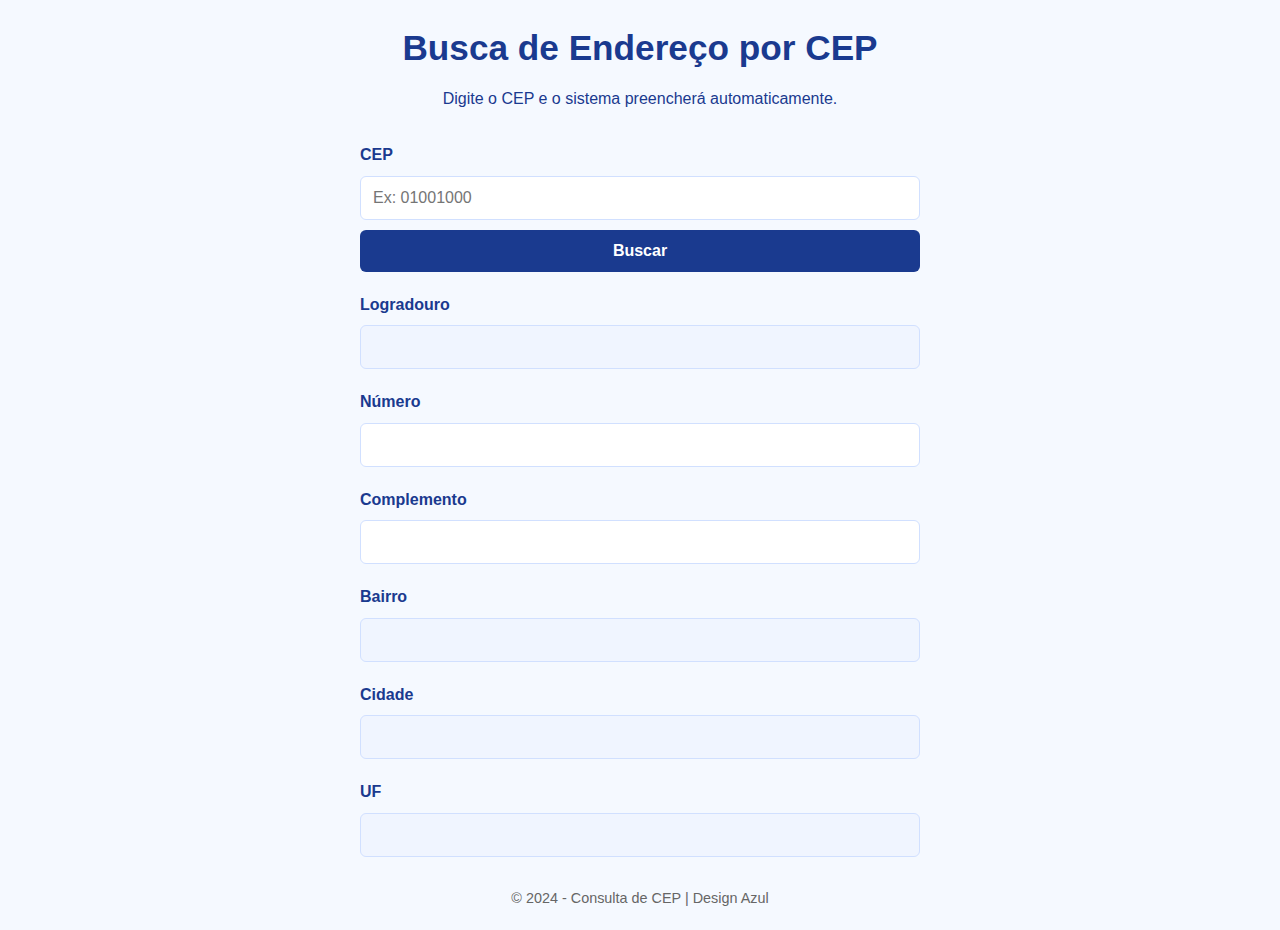
<file: index.html>
<!DOCTYPE html>
<html lang="pt-BR">
  <head>
    <meta charset="UTF-8" />
    <meta name="viewport" content="width=device-width, initial-scale=1.0" />
    <title>Busca de CEP - Design Azul</title>
    <link rel="stylesheet" href="style.css" />
  </head>
  <body>
    <div class="container">
      <header class="cabecalho">
        <h1>Busca de Endereço por CEP</h1>
        <p>Digite o CEP e o sistema preencherá automaticamente.</p>
      </header>

      <main class="principal">
        <div class="campo">
          <label for="cep">CEP</label>
          <input
            type="text"
            id="cep"
            placeholder="Ex: 01001000"
            maxlength="9"
            required
          />
          <button type="button" class="botao-buscar" id="buscar" onclick="buscarCep()">Buscar</button>
        </div>

        <div class="campo">
          <label for="logradouro">Logradouro</label>
          <input type="text" id="logradouro" disabled />
        </div>

        <div class="campo">
          <label for="numero">Número</label>
          <input type="text" id="numero" />
        </div>

        <div class="campo">
          <label for="complemento">Complemento</label>
          <input type="text" id="complemento" />
        </div>

        <div class="campo">
          <label for="bairro">Bairro</label>
          <input type="text" id="bairro" disabled />
        </div>

        <div class="campo">
          <label for="cidade">Cidade</label>
          <input type="text" id="cidade" disabled />
        </div>

        <div class="campo">
          <label for="uf">UF</label>
          <input type="text" id="uf" disabled maxlength="2" />
        </div>
      </main>

      <footer class="rodape">
        <p>© 2024 - Consulta de CEP | Design Azul</p>
      </footer>
    </div>

    <script src="script.js"></script>
  </body>
</html>
</file>
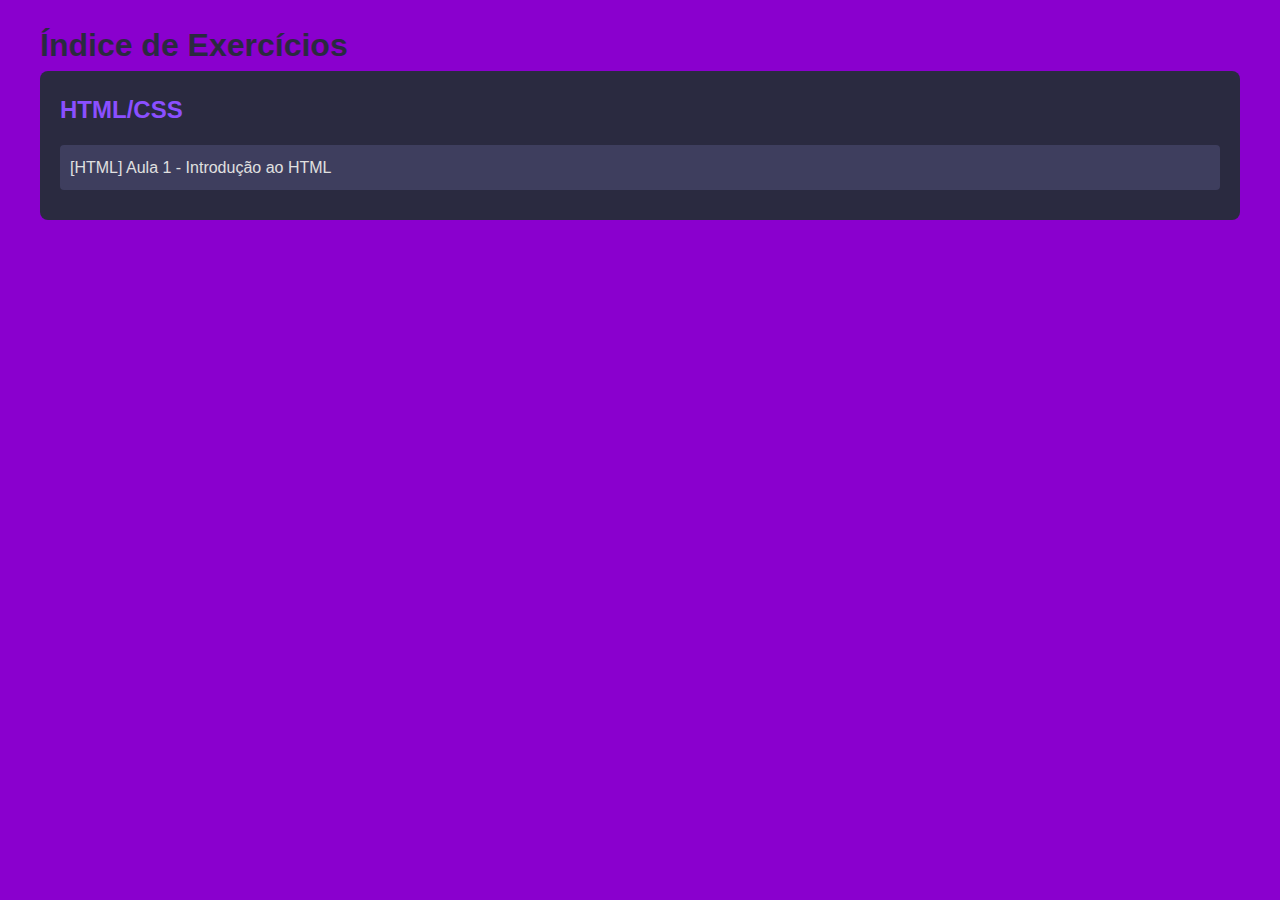
<file: portfolio/index.html>
<!DOCTYPE html>
<html lang="pt-BR">
  <head>
    <meta charset="UTF-8" />
    <meta name="viewport" content="width=device-width, initial-scale=1.0" />
    <title>Índice de Exercícios</title>
    <link rel="stylesheet" href="styles/index.css" />
    <link rel="shortcut icon" href="../assets/star.png" type="image/png" />
  </head>
  <body>
    <div class="container">
      <h1>Índice de Exercícios</h1>

      <!-- Seção HTML/CSS -->
      <div class="theme-section">
        <h2>HTML/CSS</h2>
        <ul class="lesson-list">
          <li>
            <a href="busca_cep/index.html"
              >[HTML] Aula 1 - Introdução ao HTML</a
            >
          </li>
        </ul>
      </div>
    </div>
  </body>
</html>
</file>
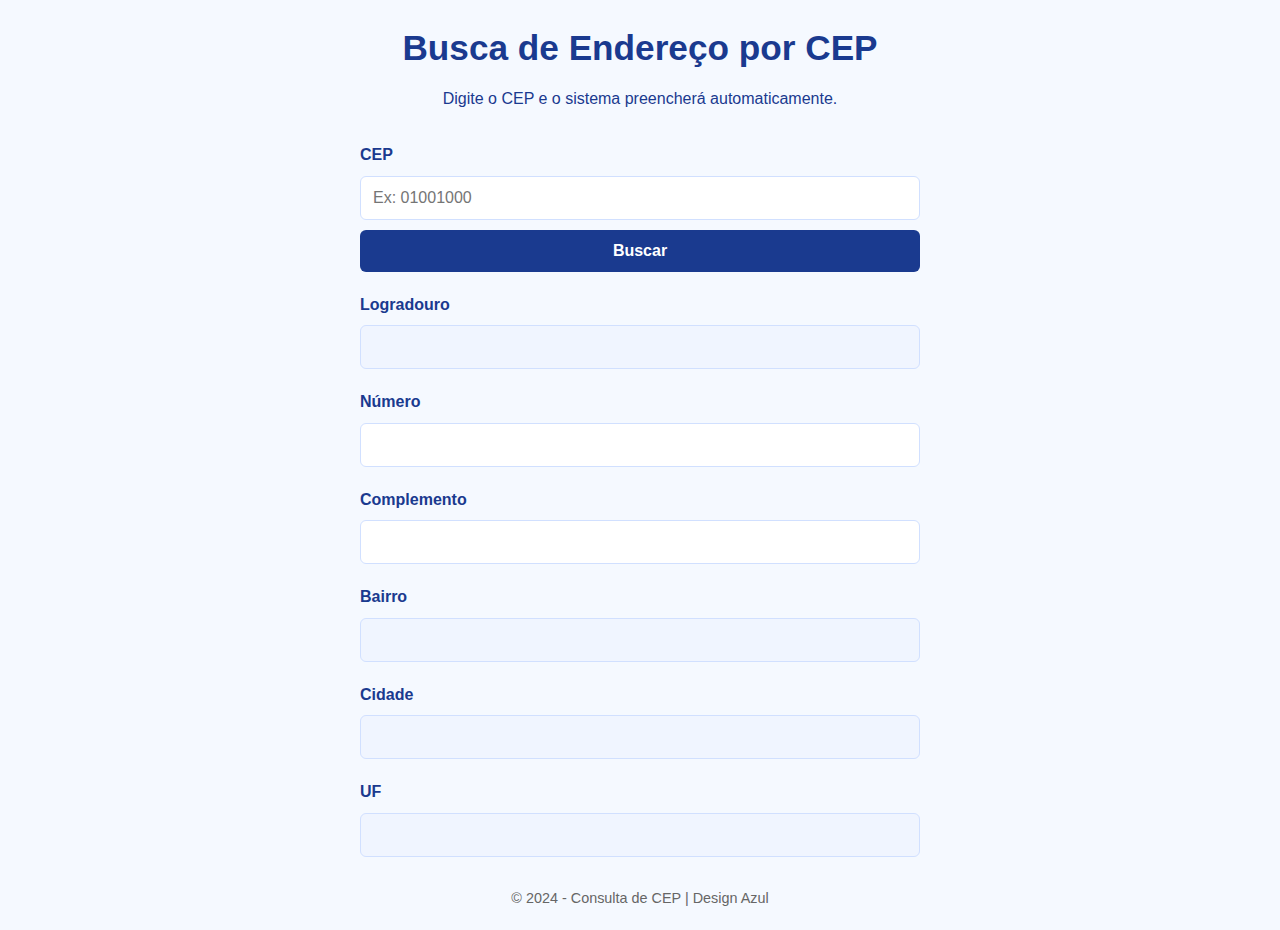
<file: portfolio/busca_cep/index.html>
<!DOCTYPE html>
<html lang="pt-BR">
  <head>
    <meta charset="UTF-8" />
    <meta name="viewport" content="width=device-width, initial-scale=1.0" />
    <title>Busca de CEP - Design Azul</title>
    <link rel="stylesheet" href="style.css" />
  </head>
  <body>
    <div class="container">
      <header class="cabecalho">
        <h1>Busca de Endereço por CEP</h1>
        <p>Digite o CEP e o sistema preencherá automaticamente.</p>
      </header>

      <main class="principal">
        <div class="campo">
          <label for="cep">CEP</label>
          <input
            type="text"
            id="cep"
            placeholder="Ex: 01001000"
            maxlength="9"
            required
          />
          <button type="button" class="botao-buscar" id="buscar" onclick="carregarCep()">Buscar</button>
        </div>

        <div class="campo">
          <label for="logradouro">Logradouro</label>
          <input type="text" id="logradouro" disabled />
        </div>

        <div class="campo">
          <label for="numero">Número</label>
          <input type="text" id="numero" />
        </div>

        <div class="campo">
          <label for="complemento">Complemento</label>
          <input type="text" id="complemento" />
        </div>

        <div class="campo">
          <label for="bairro">Bairro</label>
          <input type="text" id="bairro" disabled />
        </div>

        <div class="campo">
          <label for="cidade">Cidade</label>
          <input type="text" id="cidade" disabled />
        </div>

        <div class="campo">
          <label for="uf">UF</label>
          <input type="text" id="uf" disabled maxlength="2" />
        </div>
      </main>

      <footer class="rodape">
        <p>© 2024 - Consulta de CEP | Design Azul</p>
      </footer>
    </div>

    <script src="script.js"></script>
  </body>
</html>
</file>
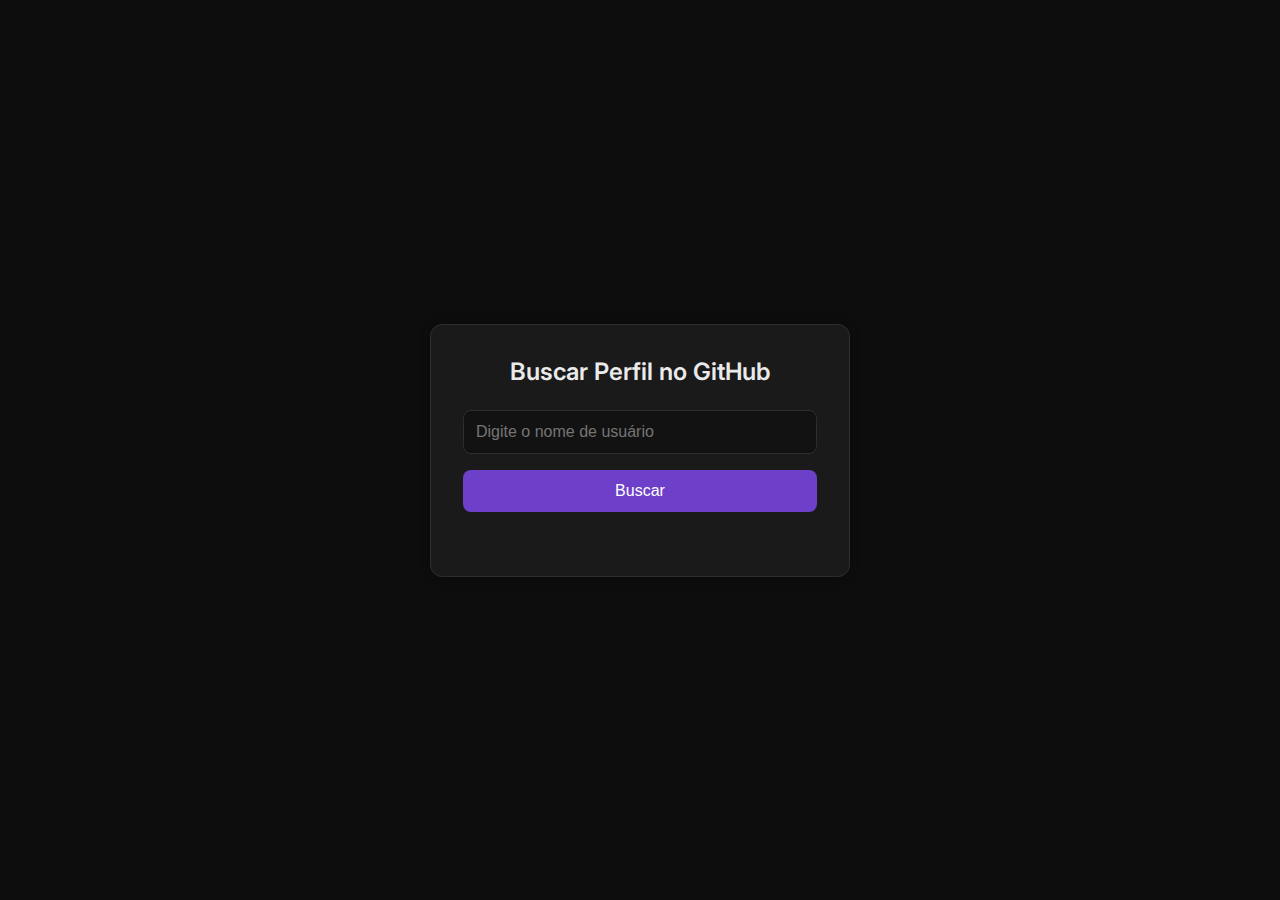
<file: projetos/busca_github/index.html>
<!DOCTYPE html>
<html lang="pt-br">
  <head>
    <meta charset="UTF-8" />
    <meta name="viewport" content="width=device-width, initial-scale=1.0" />
    <title>GitHub Profile Finder</title>
    <link
      href="https://fonts.googleapis.com/css2?family=Inter:wght@400;600&display=swap"
      rel="stylesheet"
    />
    <link rel="stylesheet" href="style.css" />
  </head>
  <body>
    <div class="container">
      <h1>Buscar Perfil no GitHub</h1>
      <input type="text" id="usuario" placeholder="Digite o nome de usuário" />
      <button id="buscar" onclick="buscarUsuario()">Buscar</button>
      <div id="resultado" class="avatar"></div>
      <div id="mensagem" class="erro"></div>
    </div>
    <script src="script.js"></script>
  </body>
</html>
</file>
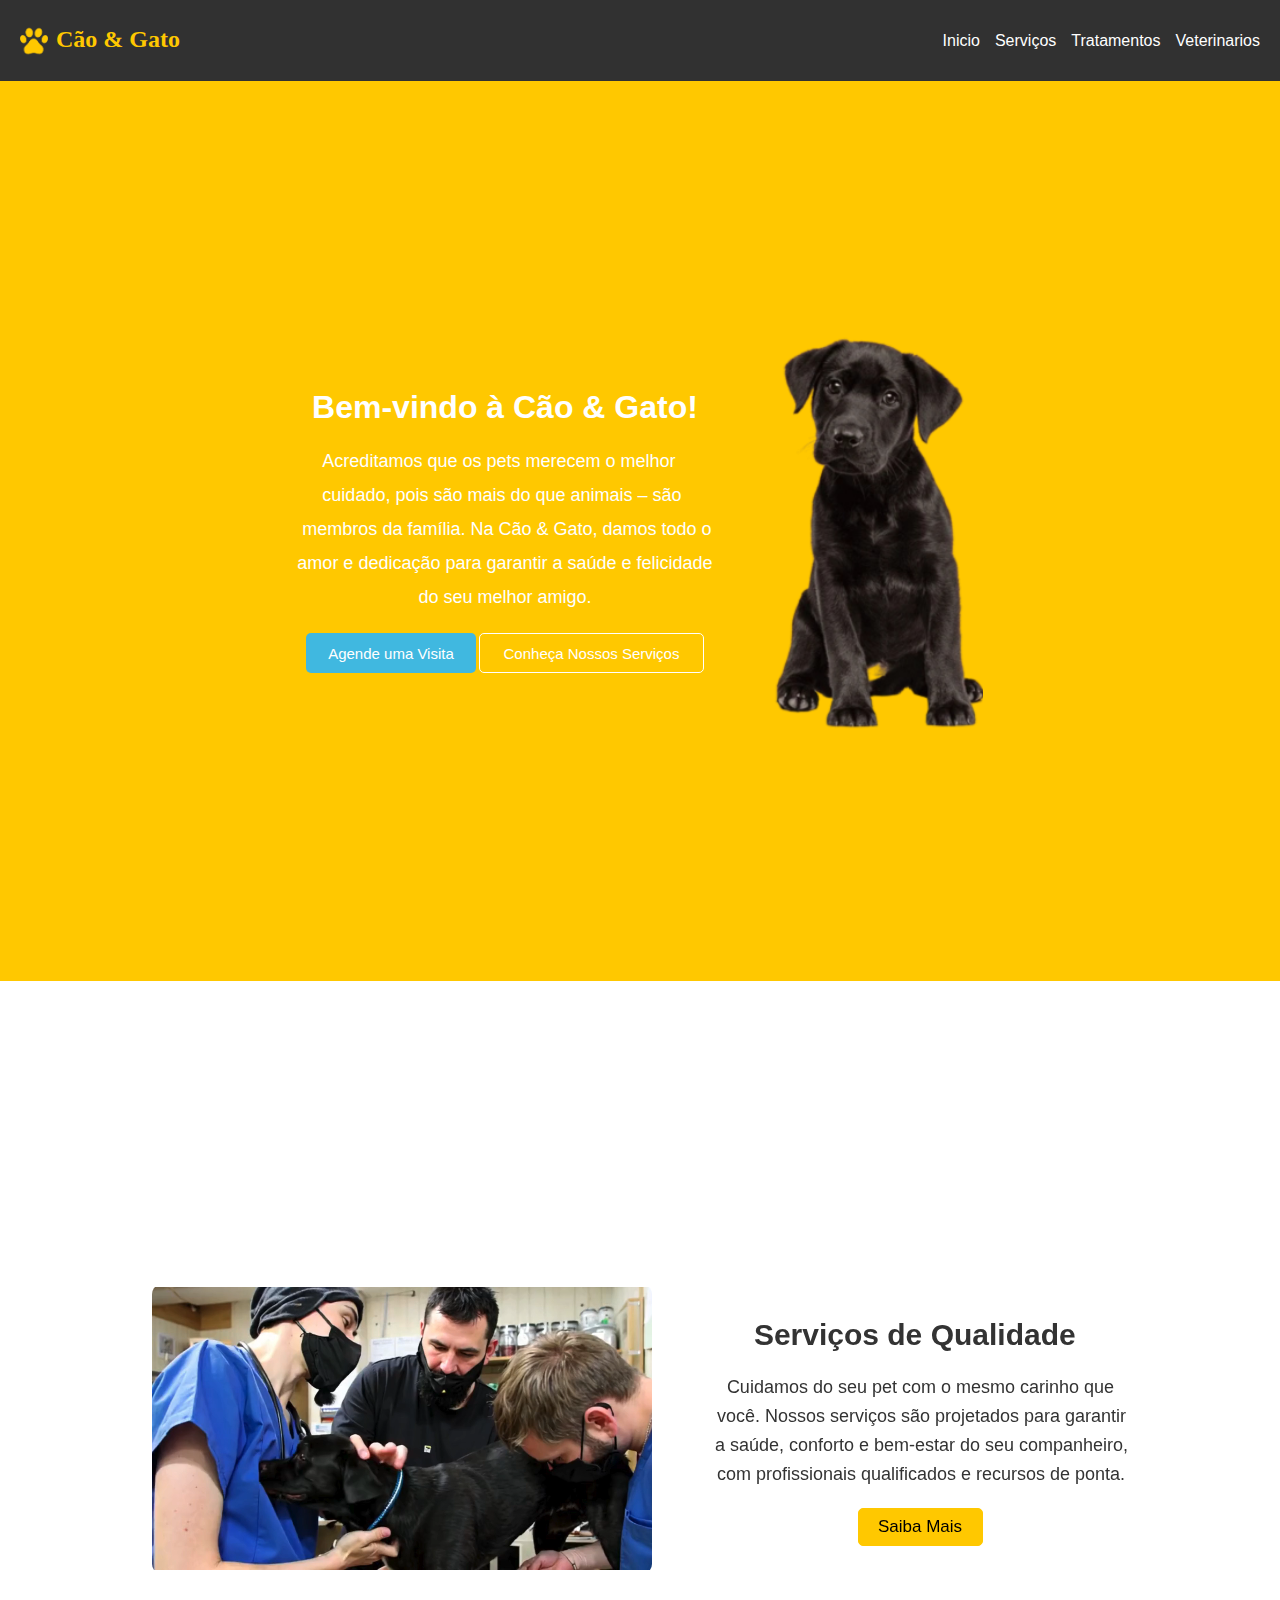
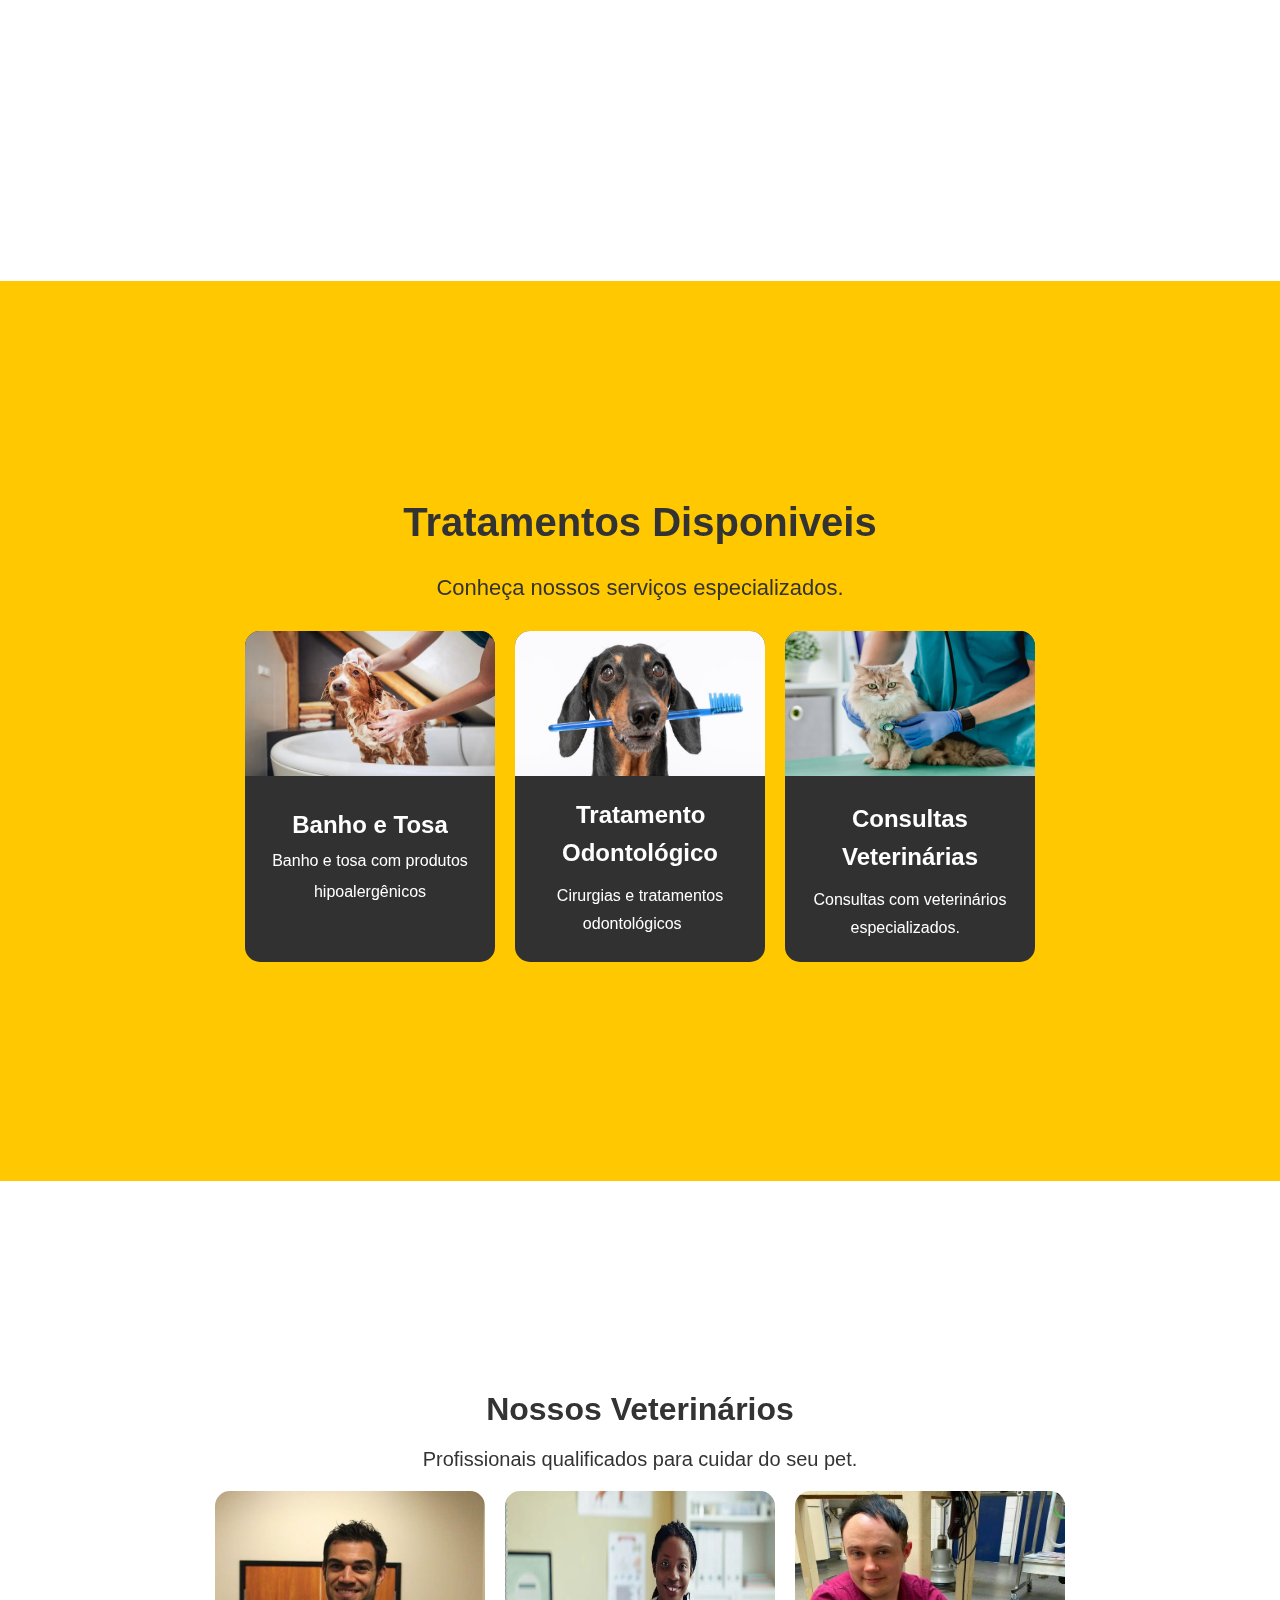
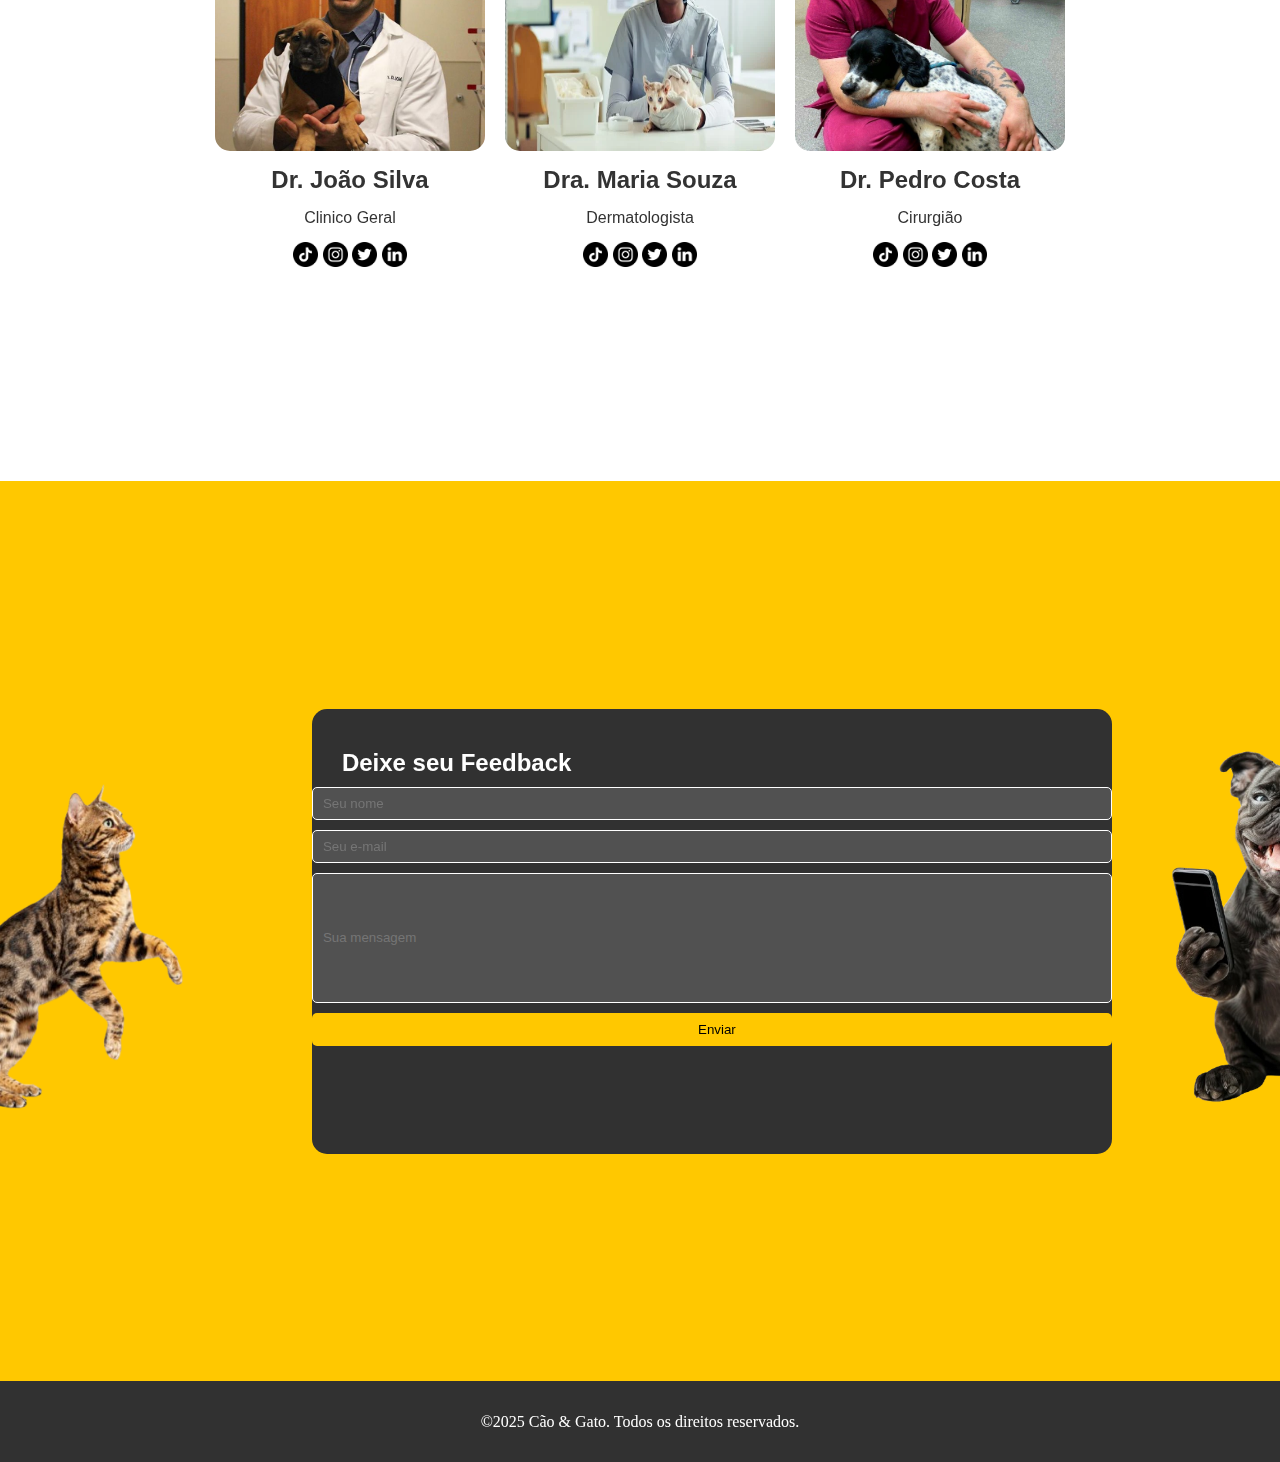
<file: projetos/cao_e_gato/index.html>
<!DOCTYPE html>
<html lang="en">
<head>
    <meta charset="UTF-8">
    <meta name="viewport" content="width=device-width, initial-scale=1.0">
    <title>Document</title>
    <link rel="stylesheet" href="style.css">
</head>
<body>
<div class="cabeçalho">
    <div class="logo">
            <img src="logo.png" height="30" width="28" alt="">
            <h2>Cão & Gato</h2>
    </div>
 <div id="links">   
    <a id="inicio" href="">Inicio</a>
    <a id="serviços" href="#pag2">Serviços</a>
    <a id="tratamentos" href="#pag3">Tratamentos</a>
    <a id="veterinarios" href="#pag4">Veterinarios</a>
</div>
</div>
<div class="sobre">
    <img src="dog_2.png" height="400" width="220" alt="">
<div class="apresentaçao">
<div>
    <h1>Bem-vindo à Cão & Gato!</h1>
</div>
<div class="introduçao">
    <p id="linhaum">Acreditamos que os pets merecem o melhor </p>
    <p id="linhadois">cuidado, pois são mais do que animais – são</p>
    <p id="linhatres">membros da família. Na Cão & Gato, damos todo o</p>
    <p id="linhaqua">amor e dedicação para garantir a saúde e felicidade</p>
    <p id="linhacin">do seu melhor amigo.</p>
</div>
<div id="botoes">
    <button id="agende">Agende uma Visita</button>
    <button id="conheça">Conheça Nossos Serviços</button>
 </div>
</div>
</div>
<div class="sessao" id="pag2">
    <div>
        <video src="video_institucional.mp4" id="video" autoplay loop muted></video>
    </div>
    <div>
        <div id="serv">
            <h2>Serviços de Qualidade</h2>
        </div>
        <div id="introdois">
            <p id="pum">Cuidamos do seu pet com o mesmo carinho que</p>
            <p id="pdois">você. Nossos serviços são projetados para garantir</p>
            <p id="ptres">a saúde, conforto e bem-estar do seu companheiro,</p>
            <p id="pquatro">com profissionais qualificados e recursos de ponta.</p>
        </div>
        <div id="saiba">
            <button id="mais">Saiba Mais</button>
        </div>
    </div>
</div>   
<div class="tratamentos" id="pag3">
    <h1 id="tratadispo">Tratamentos Disponiveis</h1>
    <p id="conheçanosso">Conheça nossos serviços especializados.</p>
    <div id="imagenstext">
        <div id="imgone">
            <img src="cuidados_1.webp" height="145px" width="250px" alt="" id="imm1">
            <div id="textone">
                <h2>Banho e Tosa</h2>
                <p>Banho e tosa com produtos</p>
                <p>hipoalergênicos</p>
            </div>
        </div>
        <div id="imgtwo">
            <img src="cuidados_3.png" height="145px" width="250px" alt="" id="imm2">
            <div id="texttwo">
                <div id="titulotexttwo">
                    <h2 id="trat">Tratamento</h2>
                    <h2>Odontológico</h2>
                </div>
                <div id="linhastexttwo">
                    <p>Cirurgias e tratamentos</p>
                    <p id="odon">odontológicos</p>
                </div>
            </div>
        </div>
        <div id="imgthree">
            <img src="cuidados_2.jpg" height="145px" width="250px" alt="" id="imm3">
            <div id="textthree">
                <div id="titulotextthree">
                    <h2 id="consul">Consultas</h2>
                    <h2>Veterinárias</h2>
                </div>
                <div id="linhastextthree">
                    <P>Consultas com veterinários</P>
                    <P id="especializados">especializados.</P>
                </div>
            </div>
        </div>
    </div>
    </div>
    <div class="funcionarios" id="pag4">
        <h1 id="nossos">Nossos Veterinários</h1>
        <p id="profi">Profissionais qualificados para cuidar do seu pet.</p>
        <div id="perfilfotos">
        <div class="primeirovett">
            <img src="veterinarian_1.jpg" height="260px" width="270" alt="" id="clinicogeral">
            <h2>Dr. João Silva</h2>
            <p>Clinico Geral</p>
            <div>
                <img src="tiktok.png" width="25" height="25" alt="" id="tiktok1">
                <img src="instagram.png" width="25" height="25" alt="" id="instagram1">
                <img src="twitter.png" width="25" height="25" alt="" id="twitter1">
                <img src="linkedin.png" width="25" height="25" alt="" id="linkedin1">
            </div>
        </div>
        <div class="segundovett">
            <img src="veterinarian_2.webp" height="260px" width="270" alt="" id="dermatologista">
            <h2>Dra. Maria Souza</h2>
            <p>Dermatologista</p>
            <div>
                <img src="tiktok.png" width="25" height="25" alt="" id="tiktok1">
                <img src="instagram.png" width="25" height="25" alt="" id="instagram1">
                <img src="twitter.png" width="25" height="25" alt="" id="twitter1">
                <img src="linkedin.png" width="25" height="25" alt="" id="linkedin1">
            </div>
        </div>
        <div class="terceirovett">
            <img src="veterinarian_3.jpg" height="260px" width="270" alt="" id="cirurgiao">
            <h2>Dr. Pedro Costa</h2>
            <p>Cirurgião</p>
            <div>
                <img src="tiktok.png" width="25" height="25" alt="" id="tiktok1">
                <img src="instagram.png" width="25" height="25" alt="" id="instagram1">
                <img src="twitter.png" width="25" height="25" alt="" id="twitter1">
                <img src="linkedin.png" width="25" height="25" alt="" id="linkedin1">
            </div>
        </div>
    </div>
    </div>
    <div class="finalpag">
        <img src="cat_yellow.png" height="420" width="420" alt="">
        <div class="caixadeinput">    
            <h2 id="deixeseu">Deixe seu Feedback</h2>
            <div class="primeirainputt">
                <label for="nome"></label>
                <input type="text" name="nome" id="nome" placeholder="Seu nome">
            </div>
            <div class="segundainputt">
                <label for="email"></label>
                <input type="email" name="email" id="email" placeholder="Seu e-mail">
            </div>
            <div class="terceirainputt">
                <label for="mensagem"></label>
                <input type="text" name="mensagem" id="mensagem" placeholder="Sua mensagem">
            </div>
            <div class="ultmobott">
                <button id="botaoenviar">Enviar</button>
            </div>
        </div>
        <img src="feedback.png" height="380" width="300" alt="">
    </div>
    <div class="rodape">
            <p>©2025 Cão & Gato. Todos os direitos reservados.</p>
    </div>
</body>
</html>
</file>
<file: portfolio/styles/index.css>
* {
  margin: 0;
  padding: 0;
  box-sizing: border-box;
}

body {
  font-family: "Arial", sans-serif;
  background-color: #8a00ce;
  color: #e0e0e0;
  line-height: 1.6;
  padding: 20px;
}

h1 {
  color: #2a2a40;
}
h2 {
  color: #8a4fff;
}

a {
  color: #8a4fff;
  text-decoration: none;
}

a:hover {
  color: #b57aff;
  text-decoration: underline;
}

.container {
  max-width: 1200px;
  margin: 0 auto;
}

.theme-section {
  background-color: #2a2a40;
  padding: 20px;
  border-radius: 8px;
  margin-bottom: 20px;
}

.theme-section h2 {
  margin-bottom: 15px;
}

.lesson-list {
  list-style-type: none;
}

.lesson-list li {
  background-color: #3e3e5e;
  margin: 10px 0;
  padding: 10px;
  border-radius: 4px;
  transition: background-color 0.3s ease;
}

.lesson-list li:hover {
  background-color: #4a4a6e;
}

.lesson-list a {
  display: block;
  color: #e0e0e0;
}

.lesson-list a:hover {
  color: #b57aff;
  text-decoration: none;
}

@media (max-width: 768px) {
  .container {
    padding: 10px;
  }

  .theme-section {
    padding: 15px;
  }

  .lesson-list li {
    padding: 8px;
  }
}
</file>
<file: projetos/busca_github/style.css>
:root {
  --bg-color: #0d0d0d;
  --card-bg: #1a1a1a;
  --text-color: #eaeaea;
  --accent: #6e40c9;
  --accent-hover: #5a30a3;
  --border-color: #2e2e2e;
}

* {
  margin: 0;
  padding: 0;
  box-sizing: border-box;
}

body {
  font-family: "Inter", sans-serif;
  background-color: var(--bg-color);
  color: var(--text-color);
  display: flex;
  justify-content: center;
  align-items: center;
  min-height: 100vh;
  padding: 1rem;
}

.container {
  background-color: var(--card-bg);
  padding: 2rem;
  border-radius: 12px;
  width: 100%;
  max-width: 420px;
  box-shadow: 0 0 10px rgba(0, 0, 0, 0.3);
  border: 1px solid var(--border-color);
}

h1 {
  text-align: center;
  margin-bottom: 1.5rem;
  font-size: 1.5rem;
  font-weight: 600;
  color: var(--text-color);
}

input {
  width: 100%;
  padding: 0.75rem;
  border: 1px solid var(--border-color);
  background-color: #121212;
  color: var(--text-color);
  border-radius: 8px;
  font-size: 1rem;
  margin-bottom: 1rem;
  transition: border 0.2s;
}

input:focus {
  outline: none;
  border-color: var(--accent);
}

button {
  width: 100%;
  padding: 0.75rem;
  background-color: var(--accent);
  border: none;
  color: white;
  font-size: 1rem;
  border-radius: 8px;
  cursor: pointer;
  font-weight: 500;
  transition: background-color 0.3s ease;
}

button:hover {
  background-color: var(--accent-hover);
}

.avatar {
  margin-top: 2rem;
  text-align: center;
}

.avatar img {
  width: 120px;
  height: 120px;
  border-radius: 50%;
  object-fit: cover;
  border: 2px solid var(--accent);
  transition: transform 0.3s ease;
}

.avatar img:hover {
  transform: scale(1.05);
}

.erro {
  color: #ff7070;
  font-size: 0.95rem;
  text-align: center;
  margin-top: 1rem;
}

@media (max-width: 480px) {
  .container {
    padding: 1.5rem;
  }

  h1 {
    font-size: 1.3rem;
  }

  .avatar img {
    width: 100px;
    height: 100px;
  }
}
</file>
<file: projetos/cao_e_gato/style.css>
*{
    margin: 0;
    padding: 0;
    box-sizing: border-box;
}
.cabeçalho{
    display: flex;
    flex-direction: row;
    justify-content: space-between;
    align-items: center;
    background: #313131;
    height: 9vh;
    position: sticky;
    top: 0%;
}
.logo{
    color: #ffc800;
    padding: 20px;
    display: flex;
    flex-direction: row;
    gap: 8px;
}
#links{
    display: flex;
    gap: 15px;
    padding: 20px;
}
a{
    color: white;
    text-decoration: none;
    font-family: arial, sans-serif;
}
#inicio{
    color: white;
    transition-property: color;
    transition: color 0.4s;
}
#inicio:hover{
    color: #ffc800;
}
#serviços{
    color: white;
    transition-property: color ;
    transition: color 0.4s;
}
#serviços:hover{
    color: #ffc800;
}
#tratamentos{
    color: white;
    transition-property: color ;
    transition: color 0.4s;
}
#tratamentos:hover{
    color: #ffc800;
}
#veterinarios{
    color: white;
    transition-property: color ;
    transition: color 0.4s;
}
#veterinarios:hover{
    color: #ffc800;
}
.sobre{
    display: flex;
    flex-direction: row-reverse;
    justify-content: center;
    align-items: center;
    gap: 50px;
    background: #ffc800;
    height: 100vh;
}
.apresentaçao{
    background: #ffc800;
    display: flex;
    flex-direction: column;
    justify-content: center;
    align-items: center;
    row-gap: 25px;
    color: #fff;
    font-family: arial, sans-serif;
}
.introduçao{
    display: flex;
    flex-direction: column;
    gap: 13px;
    font-size: 18px;
}
#linhaum{
    padding-left: 25px;
}
#linhadois{
    padding-left: 25px;
}
#linhatres{
    padding-left: 5px;
}
#linhacin{
    display: flex;
    justify-content: center;
}
#botoes{
    display: flex;
    align-items: center;
    justify-content: center;
    gap: 3px;
}
#agende{
    color: #fff;
    font-size: 15px;
    background: #40b8e0;
    width: 170px;
    height: 40px;
    border: #40b8e0 1px solid;
    border-radius: 5px;
}
#agende{
    background-color: #40b8e0;
    border: #40b8e0;
    transition-property: background-color, border;
    transition: 0.5s;
}
#agende:hover{
    background-color: #4682B4;
    border: #4682B4;
}
#conheça{
    color: #fff;
    font-size: 15px;
    background: #ffc800;
    width: 225px;
    height: 40px;
    border: #fff 1px solid;
    border-radius: 5px;
}
#conheça{
    background-color: #ffc800;
    color: white;
    transition-property: background-color, color;
    transition: background-color, color 0.5s;
}
#conheça:hover{
    background-color: white;
    color: #000;
}
.sessao{
    font-family: arial, sans-serif;
    font-size: 18px;
    color: #333;
    display: flex;
    flex-direction: row;
    justify-content: center;
    align-items: center;
    height: 100vh;
    gap: 60px;
}
@keyframes pulsar{
    0%{transform: scale(1);}
    50%{transform: scale(1.1);}
    100%{transform: scale(1.1);}

}
#video{
    height:300px;
    width:500px;
    border-radius: 5%;
    transition: transform 0.5s ease;
}
#video:hover{
    animation:pulsar 0.5s forwards;
}
#serv{
    display: flex;
    padding: 25px;
    font-size: 20px;
    padding-left: 42px;
}
#introdois{
    display: flex;
    flex-direction: column;
    gap: 8px;
}
#pum{
    padding-left: 15px;
}
#pdois{
    padding-left: 5px;
}
#ptres{
    padding-left: 3px;
}
#pquatro{
    padding-left: 5px;
}
#saiba{
    display: flex;
    justify-content: center;
    padding: 23px;
}
#mais{
    font-size: 17px;
    height: 38px;
    width: 125px;
    background-color: #ffc800;
    border: 1px #ffc800 solid;
    border-radius: 5px;
}
#mais{
    background-color: #ffc800;
    transition-property: background-color, color;
    transition: 0.5s;
}
#mais:hover{
    background-color: #000;
    color: #ffc800;
}
.tratamentos{
    height: 100vh;
    background: #ffc800;
    display: flex;
    justify-content: center;
    align-items: center;
    flex-direction: column;
    font-family: arial, sans-serif;
    color: #333;
    gap: 30px;
}
#imagenstext{
    display: flex;
    flex-direction: row;
    gap: 20px;
}
#conheçanosso{
    font-size: 22px;
}
#tratadispo{
    font-size: 40px;
}
#imgone{
    border-radius: 15px;
    color: #fff;
    background: #313131;
    display: flex;
    flex-direction: column;
    align-items: center;
    gap: 10px;
}
@keyframes bounce {
    0%, 100% { transform: translateY(0);}
    35% {transform: translateY(-10px);}
}
#imgone{
    transition: transform 0.1s ease-in-out;
}
#imgone:hover{
    transform: translateY(-10px);
}
#imm1{
    border-top-left-radius: 15px;
    border-top-right-radius: 15px;
}
#textone{
    padding: 25px;
    display: flex;
    flex-direction: column;
    align-items: center;
    gap: 13px;
}
#imgtwo{
    border-radius: 15px;
    color: #fff;
    background: #313131;
    display: flex;
    flex-direction: column;
    align-items: center;
}
@keyframes bounce {
    0%, 100% { transform: translateY(0);}
    35% {transform: translateY(-10px);}
}
#imgtwo{
    transition: transform 0.1s ease-in-out;
}
#imgtwo:hover{
    transform: translateY(-10px);
}
#imm2{
    border-top-left-radius: 15px;
    border-top-right-radius: 15px;
}
#texttwo{
    padding: 25px;
    display: flex;
    flex-direction: column;
    align-items: center;
    gap: 20px;
}
#titulotexttwo{
    display: flex;
    flex-direction: column;
    gap: 10px;
}
#trat{
    padding-left: 14px;
}
#linhastexttwo{
    display: flex;
    flex-direction: column;
    gap: 10px;
}
#odon{
    padding-left: 26px;
}
#imgthree{
    border-radius: 15px;
    color: #fff;
    background: #313131;
}
@keyframes bounce {
    0%, 100% { transform: translateY(0);}
    35% {transform: translateY(-10px);}
}
#imgthree{
    transition: transform 0.1s ease-in-out;
}
#imgthree:hover{
    transform: translateY(-10px);
}
#imm3{
    border-top-left-radius: 15px;
    border-top-right-radius: 15px;
}
#textthree{
    padding: 25px;
    display: flex;
    flex-direction: column;
    align-items: center;
    gap: 20px;
}
#titulotextthree{
    display: flex;
    flex-direction: column;
    gap: 10px;
}
#consul{
    padding-left: 10px;
}
#linhastextthree{
    display: flex;
    flex-direction: column;
    gap: 10px;
}
#especializados{
    padding-left: 37px;
}
.funcionarios{
    height: 100vh;
    font-family: arial, sans-serif;
    color: #333;
    display: flex;
    justify-content: center;
    align-items: center;
    flex-direction: column;
    gap: 20px;
}
h1{
    font-family: arial, sans-serif;;
}
#profi{
    font-size: 20px;
    font-family: arial, sans-serif;;
}
#perfilfotos{
    display: flex;
    flex-direction: row;
    gap: 20px;
}
.primeirovett{
   display: flex;
   justify-content: center;
   align-items: center;
   flex-direction: column;
   gap: 15px;
}
#clinicogeral{
    border-radius: 15px;
}
@keyframes pulsar{
    0%{transform: scale(1);}
    50%{transform: scale(1.1);}
    100%{transform: scale(1.1);}
}
#tiktok1{
    transition: transform 0.5 ease;
}
#tiktok1:hover{
    animation:pulsar 0.5s forwards;
}
#instafram1{
    transition: transform 0.5 ease;
}
#instagram1:hover{
    animation:pulsar 0.5s forwards;
}
#twitter1{
    transition: transform 0.5 ease;
}
#twitter1:hover{
    animation:pulsar 0.5s forwards;
}
#linkedin1{
    transition: transform 0.5 ease;
}
#linkedin1:hover{
    animation:pulsar 0.5s forwards;
}
.segundovett{
    display: flex;
    justify-content: center;
    align-items: center;
    flex-direction: column;
    gap: 15px;
 }
 #dermatologista{
     border-radius: 15px;
 }
 .terceirovett{
    display: flex;
    justify-content: center;
    align-items: center;
    flex-direction: column;
    gap: 15px;
 }
 #cirurgiao{
     border-radius: 15px;
 }
 .finalpag{
    height: 100vh;
    font-family: Arial, sans-serif;
    background: #ffc800;
    display: flex;
    justify-content: center;
    align-items: center;
    flex-direction: row;
    gap: 50px;
 }
 #deixeseu{
    color: #fff;
    display: flex;
    justify-content: flex-start;
    padding-left: 30px;
    padding-top: 40px;
 }
 .caixadeinput{
    background: #313131;
    height: 445px;
    width: 850px;
    border-radius: 15px;
    display: flex;
    flex-direction: column;
    gap: 10px;
}
.primeirainputt{
    display: flex;
    justify-content: center;
}
#nome{
    width: 800px;
    height: 33px;
    color: #fff;
    border-radius: 5px;
    border: #fff 1px solid;
    padding-left: 10px;
    background: #515151;
    transition: border-color 0.3s ease-in-out;
}
#nome:hover{
    border-color: #ffc800   ;
}
.segundainputt{
    display: flex;
    justify-content: center;
}
#email{
    width: 800px;
    height: 33px;
    color: #fff;
    border-radius: 5px;
    border: #fff 1px solid;
    padding-left: 10px;
    background: #515151;
    transition: border-color 0.3s ease-in-out;
}
#email:hover{
    border-color: #ffc800;
}
.terceirainputt{
    display: flex;
    justify-content: center;
    position: relative;
}
#mensagem{
    width: 800px;
    height: 130px;
    color: #fff;
    border-radius: 5px;
    border: #fff 1px solid;
    padding-left: 10px;
    background: #515151;
    transition: border-color 0.3s ease-in-out;
}
#mensagem:hover{
    border-color: #ffc800;
}
.ultmobott{
    display: flex;
    justify-content: center;
}
#botaoenviar{
    width: 800px;
    height: 33px;
    padding-left: 10px;
    background: #ffc800;
    border: #313131;
    border-radius: 5px;
    transition: background-color 0.3s ease-in-out;
}
#botaoenviar:hover{
    background-color: #c59b01
}
.rodape{
    background-color: #313131;
    color: #fff;
    height: 9vh;
    display: flex;
    justify-content: center;
    align-items: center;
}
</file>
<file: style.css>
/* Reset e Estilos Globais */
* {
  margin: 0;
  padding: 0;
  box-sizing: border-box;
  font-family: "Segoe UI", Tahoma, Geneva, Verdana, sans-serif;
}

body {
  background-color: #f5f9ff;
  color: #333;
  line-height: 1.6;
}

.container {
  max-width: 600px;
  margin: 0 auto;
  padding: 20px;
}

/* Cabeçalho */
.cabecalho {
  text-align: center;
  margin-bottom: 30px;
  color: #1a3a8f;
}

.cabecalho h1 {
  font-size: 2.2rem;
  margin-bottom: 10px;
}

/* Formulário */
.formulario-cep {
  background: #fff;
  padding: 25px;
  border-radius: 10px;
  box-shadow: 0 4px 12px rgba(0, 72, 179, 0.1);
}

.campo {
  margin-bottom: 20px;
}

.campo label {
  display: block;
  margin-bottom: 8px;
  font-weight: 600;
  color: #1a3a8f;
}

.campo input {
  width: 100%;
  padding: 12px;
  border: 1px solid #d1e0ff;
  border-radius: 6px;
  font-size: 1rem;
  transition: border 0.3s;
}

.campo input:focus {
  border-color: #1a73e8;
  outline: none;
}

.campo input:disabled {
  background-color: #f0f5ff;
}

/* Botão */
.botao-buscar {
  background-color: #1a3a8f;
  color: white;
  border: none;
  padding: 12px 20px;
  border-radius: 6px;
  cursor: pointer;
  font-size: 1rem;
  font-weight: 600;
  transition: background 0.3s;
  margin-top: 10px;
  width: 100%;
}

.botao-buscar:hover {
  background-color: #0d2a6e;
}

/* Rodapé */
.rodape {
  text-align: center;
  margin-top: 30px;
  color: #666;
  font-size: 0.9rem;
}
</file>
<file: portfolio/busca_cep/style.css>
/* Reset e Estilos Globais */
* {
  margin: 0;
  padding: 0;
  box-sizing: border-box;
  font-family: "Segoe UI", Tahoma, Geneva, Verdana, sans-serif;
}

body {
  background-color: #f5f9ff;
  color: #333;
  line-height: 1.6;
}

.container {
  max-width: 600px;
  margin: 0 auto;
  padding: 20px;
}

/* Cabeçalho */
.cabecalho {
  text-align: center;
  margin-bottom: 30px;
  color: #1a3a8f;
}

.cabecalho h1 {
  font-size: 2.2rem;
  margin-bottom: 10px;
}

/* Formulário */
.formulario-cep {
  background: #fff;
  padding: 25px;
  border-radius: 10px;
  box-shadow: 0 4px 12px rgba(0, 72, 179, 0.1);
}

.campo {
  margin-bottom: 20px;
}

.campo label {
  display: block;
  margin-bottom: 8px;
  font-weight: 600;
  color: #1a3a8f;
}

.campo input {
  width: 100%;
  padding: 12px;
  border: 1px solid #d1e0ff;
  border-radius: 6px;
  font-size: 1rem;
  transition: border 0.3s;
}

.campo input:focus {
  border-color: #1a73e8;
  outline: none;
}

.campo input:disabled {
  background-color: #f0f5ff;
}

/* Botão */
.botao-buscar {
  background-color: #1a3a8f;
  color: white;
  border: none;
  padding: 12px 20px;
  border-radius: 6px;
  cursor: pointer;
  font-size: 1rem;
  font-weight: 600;
  transition: background 0.3s;
  margin-top: 10px;
  width: 100%;
}

.botao-buscar:hover {
  background-color: #0d2a6e;
}

/* Rodapé */
.rodape {
  text-align: center;
  margin-top: 30px;
  color: #666;
  font-size: 0.9rem;
}
</file>
